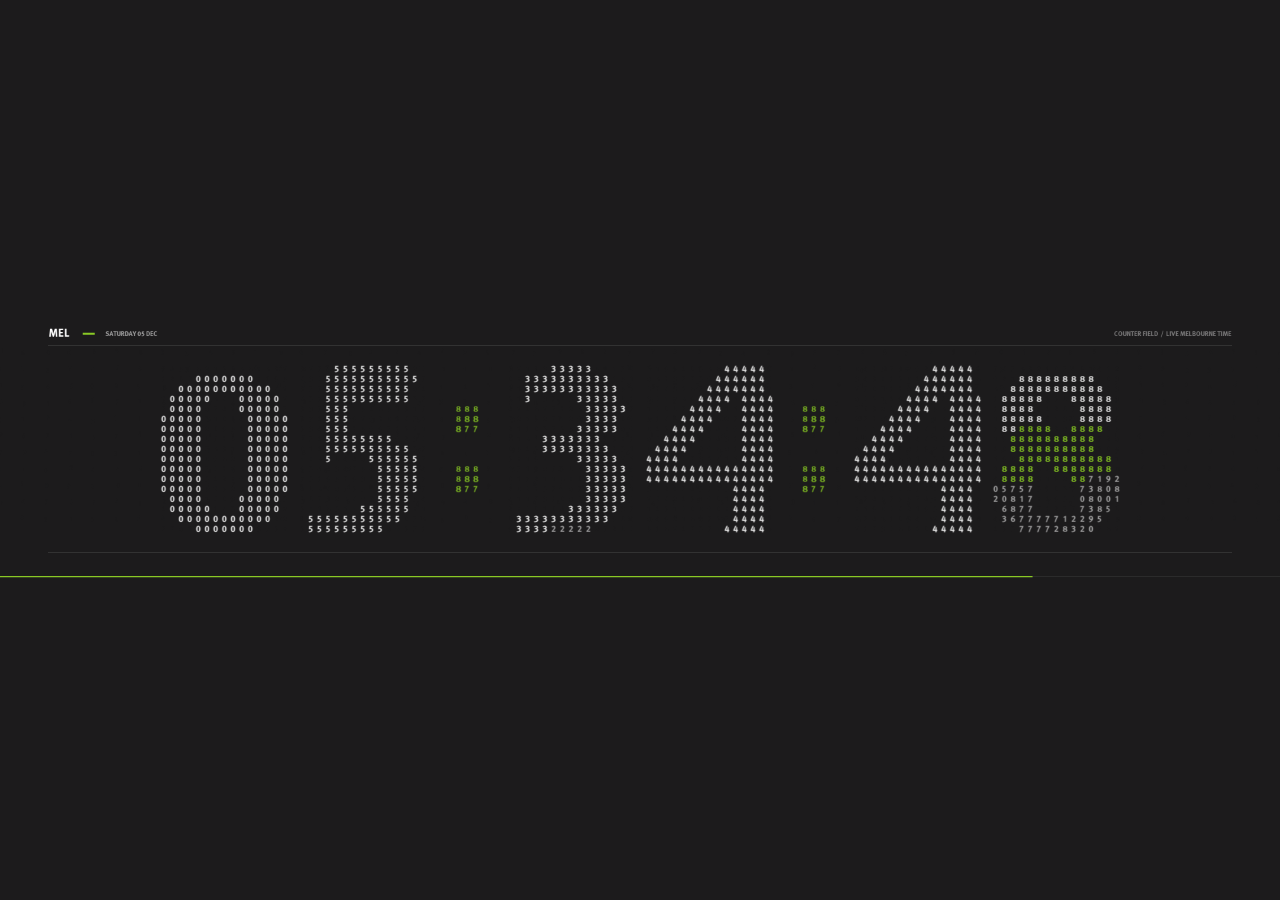
<file: counter-field/index.html>
<!doctype html>
<html lang="en-AU">
<head>
  <meta charset="utf-8">
  <meta name="viewport" content="width=device-width, initial-scale=1, viewport-fit=cover">
  <meta name="robots" content="noindex, nofollow, noarchive, nosnippet, noimageindex">
  <meta name="googlebot" content="noindex, nofollow, noarchive, nosnippet, noimageindex">
  <meta name="bingbot" content="noindex, nofollow, noarchive, nosnippet, noimageindex">
  <meta name="referrer" content="no-referrer">
  <meta name="theme-color" content="#1C1B1C">
  <title>Melbourne Counter Field Clock</title>
  <link rel="stylesheet" href="style.css?v=20260804a">
</head>
<body>
  <div id="viewport">
    <main id="stage" aria-label="Melbourne counter field clock">
      <canvas id="field" width="1920" height="402" aria-hidden="true"></canvas>
      <div id="status" role="status" aria-live="polite">Loading Melbourne time</div>
    </main>
  </div>
  <script src="counter-field-meta-loader.js?v=20260804a"></script>
</body>
</html>
</file>
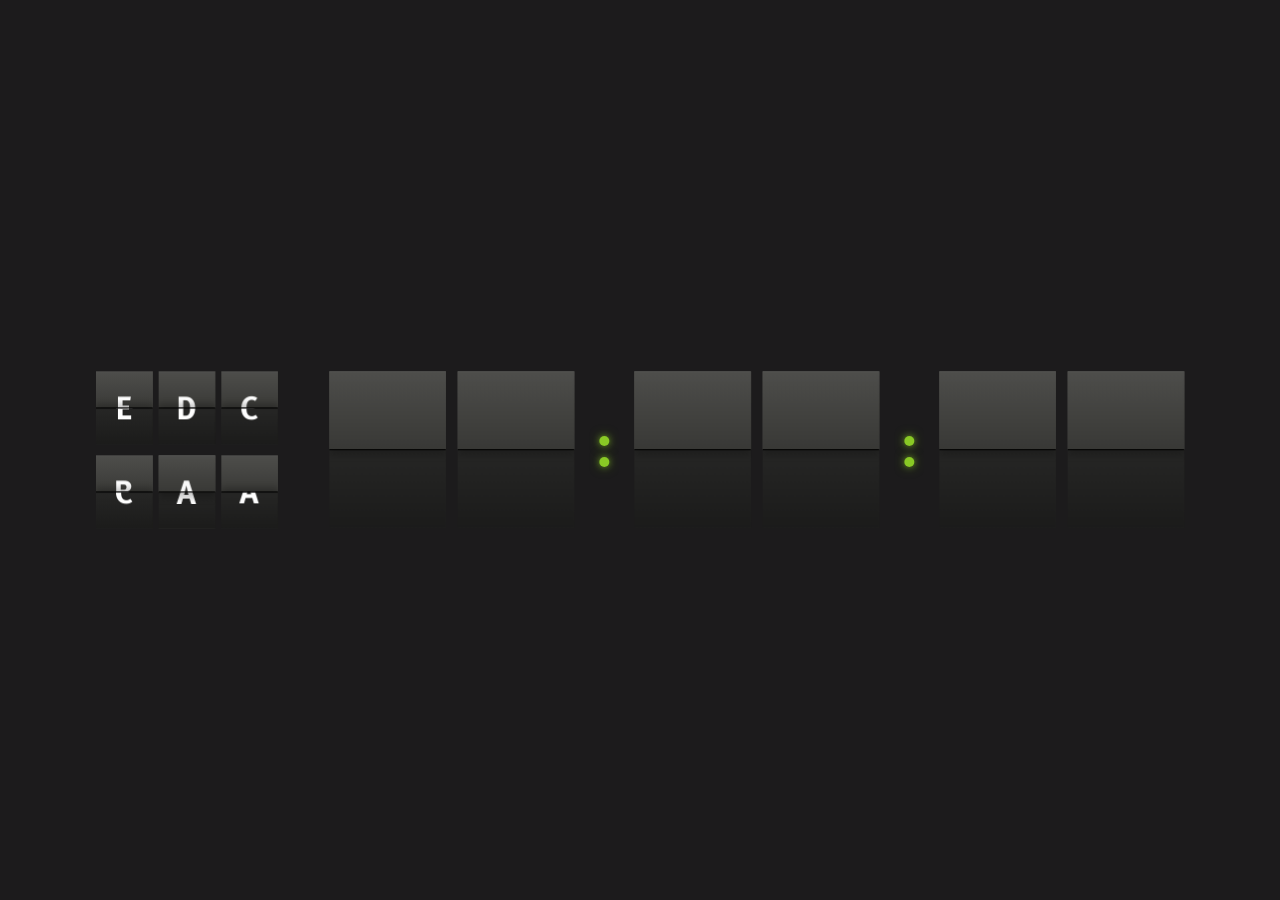
<file: live-launch.html>
<!doctype html>
<html lang="en">
<head>
  <meta charset="utf-8" />
  <meta name="viewport" content="width=device-width, initial-scale=1, viewport-fit=cover" />
  <meta name="robots" content="noindex, nofollow, noarchive, nosnippet, noimageindex" />
  <meta name="googlebot" content="noindex, nofollow, noarchive, nosnippet, noimageindex" />
  <meta name="bingbot" content="noindex, nofollow, noarchive, nosnippet, noimageindex" />
  <meta name="referrer" content="no-referrer" />
  <title>Melbourne Split-Flap Clock – Live Launch Test</title>
  <link rel="stylesheet" href="style.css?v=20260705h" />
</head>
<body>
  <div id="viewport" aria-label="Split-flap digital clock">
    <main id="stage">
      <section id="locationDay" aria-label="Location and day">
        <div class="mini-group" id="location-group" aria-label="Location code"></div>
        <div class="mini-group" id="weekday-group" aria-label="Day"></div>
      </section>
      <section id="clock" aria-label="Current time">
        <div class="pair" id="hours"></div>
        <div class="colon" aria-hidden="true"><span></span><span></span></div>
        <div class="pair" id="minutes"></div>
        <div class="colon" aria-hidden="true"><span></span><span></span></div>
        <div class="pair" id="seconds"></div>
      </section>
    </main>
  </div>
  <script src="clock-live-launch.js?v=1"></script>
  <script src="mobile-fit.js?v=1"></script>
</body>
</html>
</file>
<file: counter-field/style.css>
:root {
  --stage-w: 3840px;
  --stage-h: 804px;
  --bg: #1C1B1C;
  --aurecon-grey: #373A36;
  --aurecon-grey-2: #4E5859;
  --green: #89C925;
  --white: #FFFFFF;
}

@font-face {
  font-family: "MP-B";
  src: url("../MP-B.ttf?v=20260803b") format("truetype");
  font-weight: normal;
  font-style: normal;
  font-display: swap;
}

* { box-sizing: border-box; }

html,
body {
  width: 100%;
  height: 100%;
  margin: 0;
  overflow: hidden;
  background: var(--bg);
  color: var(--white);
  overscroll-behavior: none;
  touch-action: none;
}

body {
  font-family: "MP-B", Arial, Helvetica, sans-serif;
  -webkit-font-smoothing: antialiased;
  text-rendering: geometricPrecision;
}

#viewport {
  position: fixed;
  inset: 0;
  overflow: hidden;
  background: var(--bg);
}

#stage {
  position: absolute;
  left: 0;
  top: 0;
  width: var(--stage-w);
  height: var(--stage-h);
  overflow: hidden;
  background: var(--bg);
  transform-origin: 0 0;
  contain: strict;
}

#field {
  position: absolute;
  inset: 0;
  display: block;
  width: 100%;
  height: 100%;
  background: var(--bg);
}

#status {
  position: absolute;
  width: 1px;
  height: 1px;
  overflow: hidden;
  clip: rect(0 0 0 0);
  white-space: nowrap;
}

html.preview body::after {
  content: "3840 × 804  ·  ROTATE PHONE FOR A LARGER VIEW";
  position: fixed;
  left: 0;
  right: 0;
  bottom: max(14px, env(safe-area-inset-bottom));
  text-align: center;
  color: rgba(255,255,255,.48);
  font: 11px/1.3 "MP-B", Arial, Helvetica, sans-serif;
  letter-spacing: .12em;
  pointer-events: none;
}

@media (prefers-reduced-motion: reduce) {
  #field { image-rendering: auto; }
}
</file>
<file: style.css>
:root {
  --stage-w: 3840px;
  --stage-h: 804px;
  --bg: #1C1B1C;
  --text: #FFFFFF;
  --green: #89C925;
  --flip-half-ms: 300ms;

  /* Final layout tuning */
  --time-digit-y: 27px;
  --location-day-y: 10px;

  /* Flap colour treatment to keep */
  --panel-top: #3f3f3c;
  --panel-bottom: #232322;
  --hinge: rgba(0, 0, 0, 0.86);
  --highlight: rgba(255, 255, 255, 0.08);
  --shadow: rgba(0, 0, 0, 0.22);
}

@font-face {
  font-family: "MP-B";
  src: url("./MP-B.ttf?v=20260705h") format("truetype");
  font-weight: normal;
  font-style: normal;
  font-display: block;
}

* { box-sizing: border-box; }

html, body {
  margin: 0;
  width: 100%;
  height: 100%;
  overflow: hidden;
  background: var(--bg);
}

body {
  color: var(--text);
  font-family: "MP-B", Arial, Helvetica, sans-serif;
  font-synthesis: none;
}

#viewport {
  position: fixed;
  inset: 0;
  overflow: hidden;
  background: var(--bg);
  display: grid;
  place-items: center;
}

#stage {
  position: relative;
  width: var(--stage-w);
  height: var(--stage-h);
  overflow: hidden;
  background: var(--bg);
  transform-origin: center center;
  contain: layout paint size style;
}

#locationDay {
  position: absolute;
  left: 288px;
  top: 166px;
  display: grid;
  grid-template-columns: repeat(3, 170px);
  grid-template-rows: repeat(2, 220px);
  column-gap: 18px;
  row-gap: 32px;
}

#clock {
  position: absolute;
  left: 988px;
  top: 166px;
  height: 470px;
  display: flex;
  align-items: stretch;
  gap: 45px;
}

.mini-group {
  display: contents;
}

.pair {
  display: grid;
  grid-template-columns: repeat(2, 350px);
  gap: 35px;
}

.colon {
  width: 90px;
  height: 470px;
  position: relative;
  opacity: 1;
  transition: opacity 90ms linear;
  contain: layout paint style;
}

.colon.is-dim { opacity: .08; }

.colon span {
  position: absolute;
  left: 50%;
  width: 30px;
  height: 30px;
  margin-left: -15px;
  border-radius: 50%;
  background: var(--green);
  box-shadow:
    0 0 18px rgba(137, 201, 37, .68),
    0 0 42px rgba(137, 201, 37, .30);
}
.colon span:first-child { top: 194px; }
.colon span:last-child { top: 257px; }

.flap {
  position: relative;
  width: var(--tile-w);
  height: var(--tile-h);
  perspective: 1600px;
  transform-style: preserve-3d;
  contain: layout paint style;
}

.flap.small {
  --tile-w: 170px;
  --tile-h: 220px;
  --font-size: 98px;
  --font-offset-y: var(--location-day-y);
  --letter-spacing: 0.035em;
}

.flap.big {
  --tile-w: 350px;
  --tile-h: 470px;
  --font-size: 310px;
  --font-offset-y: var(--time-digit-y);
  --letter-spacing: -0.035em;
}

.panel,
.flip-half {
  position: absolute;
  left: 0;
  width: 100%;
  height: 50%;
  overflow: hidden;
  backface-visibility: hidden;
  -webkit-backface-visibility: hidden;
  transform-style: preserve-3d;
}

.panel.top,
.flip-half.top-flip {
  top: 0;
  transform-origin: bottom center;
  background: linear-gradient(180deg, rgba(255,255,255,0.08), rgba(0,0,0,0.08)), var(--panel-top);
}

.panel.bottom,
.flip-half.bottom-flip {
  bottom: 0;
  transform-origin: top center;
  background: linear-gradient(180deg, rgba(255,255,255,0.015), rgba(0,0,0,0.22)), var(--panel-bottom);
}

.panel::before,
.flip-half::before {
  content: "";
  position: absolute;
  left: 0;
  right: 0;
  top: 0;
  height: 1px;
  background: var(--highlight);
}

.panel.bottom::before,
.flip-half.bottom-flip::before {
  top: auto;
  bottom: 0;
}

/* Darker moving flap overlay so the descending top flap reads deeper during the flip. */
.flip-half::after {
  content: "";
  position: absolute;
  inset: 0;
  pointer-events: none;
}

.flip-half.top-flip::after {
  background: linear-gradient(180deg, rgba(0,0,0,0.04), rgba(0,0,0,0.28));
  opacity: 0.10;
}

.flip-half.bottom-flip::after {
  background: linear-gradient(180deg, rgba(255,255,255,0.03), rgba(0,0,0,0.10));
  opacity: 0.08;
}

.panel span,
.flip-half span {
  position: absolute;
  left: 0;
  width: 100%;
  height: 200%;
  display: flex;
  align-items: center;
  justify-content: center;
  transform: translateY(var(--font-offset-y));
  line-height: 1;
  color: var(--text);
  font-family: "MP-B", Arial, Helvetica, sans-serif;
  font-size: var(--font-size);
  font-weight: normal;
  letter-spacing: var(--letter-spacing);
  text-rendering: geometricPrecision;
  -webkit-font-smoothing: antialiased;
  font-synthesis: none;
  font-variant-numeric: lining-nums tabular-nums;
  font-feature-settings: "lnum" 1, "tnum" 1, "kern" 1;
  text-shadow: 0 2px 0 rgba(0,0,0,0.14);
}

.panel.top span,
.flip-half.top-flip span { top: 0; }
.panel.bottom span,
.flip-half.bottom-flip span { top: -100%; }

.flip-half.top-flip {
  z-index: 4;
  transform: rotateX(0deg);
  box-shadow: 0 18px 20px var(--shadow);
}

.flip-half.bottom-flip {
  z-index: 3;
  transform: rotateX(90deg);
  box-shadow: 0 -14px 18px var(--shadow);
}

.flap::after {
  content: "";
  position: absolute;
  left: 0;
  right: 0;
  top: calc(50% - 2px);
  height: 4px;
  background: var(--hinge);
  z-index: 6;
}

.flap.small::after {
  top: calc(50% - 2px);
  height: 4px;
}

.flap.flipping .top-flip {
  animation: flipTop var(--flip-half-ms) cubic-bezier(0.38, 0.01, 0.22, 1) forwards;
}

.flap.flipping .top-flip::after {
  animation: topShade var(--flip-half-ms) linear forwards;
}

.flap.flipping .bottom-flip {
  animation: flipBottom var(--flip-half-ms) cubic-bezier(0.16, 0.88, 0.24, 1) forwards;
  animation-delay: var(--flip-half-ms);
}

.flap.flipping .bottom-flip::after {
  animation: bottomShade var(--flip-half-ms) linear forwards;
  animation-delay: var(--flip-half-ms);
}

@keyframes flipTop {
  0% { transform: rotateX(0deg); filter: brightness(1); }
  100% { transform: rotateX(-90deg); filter: brightness(0.88); }
}

@keyframes flipBottom {
  0% { transform: rotateX(90deg); filter: brightness(0.82); }
  100% { transform: rotateX(0deg); filter: brightness(1); }
}

@keyframes topShade {
  0% { opacity: 0.10; }
  100% { opacity: 0.42; }
}

@keyframes bottomShade {
  0% { opacity: 0.22; }
  100% { opacity: 0.06; }
}

@media (prefers-reduced-motion: reduce) {
  .flap.flipping .top-flip,
  .flap.flipping .bottom-flip {
    animation-duration: 1ms;
  }
}
</file>
